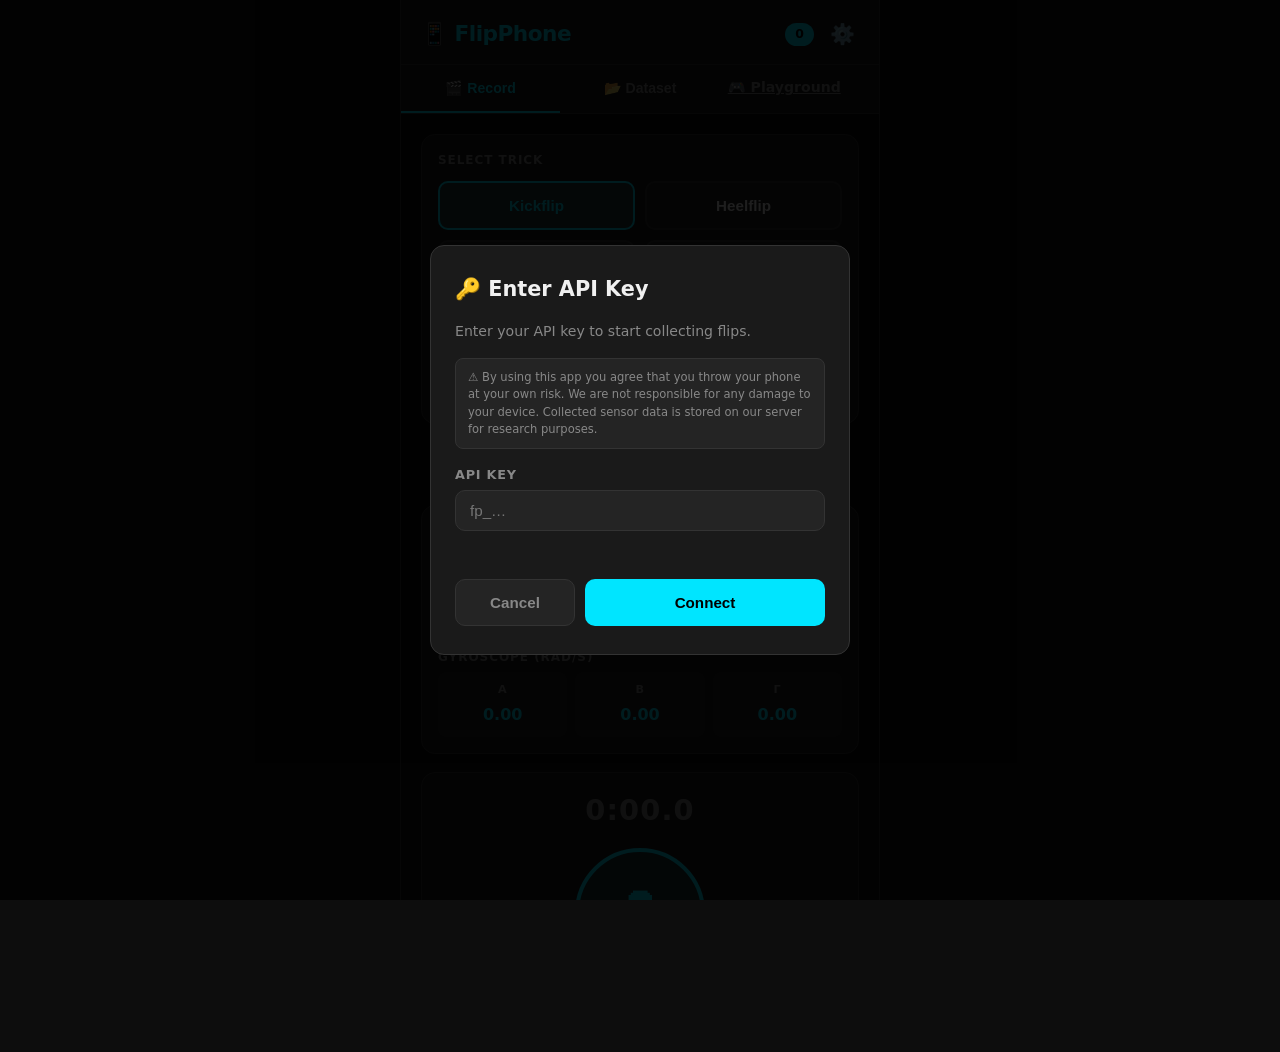
<file: index.html>
<!doctype html>
<html lang="en">
  <head>
    <meta charset="UTF-8" />
    <meta
      name="viewport"
      content="width=device-width, initial-scale=1.0, maximum-scale=1.0, user-scalable=no"
    />
    <meta name="mobile-web-app-capable" content="yes" />
    <meta name="apple-mobile-web-app-capable" content="yes" />
    <meta
      name="apple-mobile-web-app-status-bar-style"
      content="black-translucent"
    />
    <meta name="theme-color" content="#0d0d0d" />
    <title>FlipPhone</title>
    <link rel="stylesheet" href="style.css" />
  </head>
  <body>
    <div id="app">
      <!-- ── Header ── -->
      <header>
        <h1>📱 FlipPhone</h1>
        <span id="connected-as" class="connected-as"></span>
        <span id="dataset-count">0</span>
        <button id="btn-settings" class="settings-btn" aria-label="Settings">
          ⚙️
        </button>
      </header>

      <!-- ── Tab bar ── -->
      <nav class="tab-bar" role="tablist">
        <button
          class="tab-btn active"
          data-tab="record"
          role="tab"
          aria-selected="true"
        >
          🎬 Record
        </button>
        <button
          class="tab-btn"
          data-tab="dataset"
          role="tab"
          aria-selected="false"
        >
          📂 Dataset
        </button>
        <a class="tab-btn" href="/playground.html">🎮 Playground</a>
      </nav>

      <!-- ════════════════ RECORD VIEW ════════════════ -->
      <section id="record-view" class="view active" role="tabpanel">
        <!-- Sensor permission banner (iOS) -->
        <div id="permission-banner" class="hidden">
          <span>⚠️ Motion sensor access is required.</span>
          <button id="request-permission-btn">Enable Sensors</button>
        </div>

        <!-- Trick selector -->
        <div class="card">
          <div class="card-title">Select Trick</div>
          <div class="trick-grid">
            <!-- Populated by JS -->
          </div>
        </div>

        <!-- Reference animation (shows how the selected trick looks) -->
        <div id="ref-anim-card" class="card hidden">
          <div class="card-title">
            Reference: <span id="ref-trick-label"></span>
          </div>
          <canvas
            id="ref-anim-canvas"
            aria-label="Reference trick animation"
          ></canvas>
        </div>

        <div class="model-toggle-row">
          <button id="model-toggle" class="model-toggle-btn" aria-label="Switch 3D model">
            <span class="model-toggle-icon" id="model-toggle-icon">📱</span>
            <span id="model-toggle-label">Phone</span>
          </button>
        </div>

        <!-- Live sensor readout -->
        <div class="card">
          <div class="card-title">Live Sensors</div>
          <div style="margin-bottom: 8px">
            <div class="card-title" style="margin-bottom: 6px">
              Accelerometer (m/s²)
            </div>
            <div class="sensor-grid">
              <div class="sensor-val">
                <div class="axis">X</div>
                <div class="val" id="s-ax">–</div>
              </div>
              <div class="sensor-val">
                <div class="axis">Y</div>
                <div class="val" id="s-ay">–</div>
              </div>
              <div class="sensor-val">
                <div class="axis">Z</div>
                <div class="val" id="s-az">–</div>
              </div>
            </div>
          </div>
          <div>
            <div class="card-title" style="margin-bottom: 6px">
              Gyroscope (rad/s)
            </div>
            <div class="sensor-grid">
              <div class="sensor-val">
                <div class="axis">α</div>
                <div class="val" id="s-gx">–</div>
              </div>
              <div class="sensor-val">
                <div class="axis">β</div>
                <div class="val" id="s-gy">–</div>
              </div>
              <div class="sensor-val">
                <div class="axis">γ</div>
                <div class="val" id="s-gz">–</div>
              </div>
            </div>
          </div>
        </div>

        <!-- Record button -->
        <div class="card record-area">
          <div id="timer-display">0:00.0</div>
          <button id="record-btn" aria-label="Start / stop recording">
            <span class="btn-icon">⏺</span>
            <span class="btn-label">RECORD</span>
          </button>
          <p id="status-msg">Initializing sensors…</p>
        </div>
      </section>
      <!-- ════════════════ END RECORD VIEW ════════════════ -->

      <!-- ════════════════ DATASET VIEW ════════════════ -->
      <section id="dataset-view" class="view" role="tabpanel">
        <!-- User stats (always visible) -->
        <div class="card">
          <div class="card-title">My Recordings</div>
          <div id="user-stats">
            <!-- Populated by JS -->
          </div>
        </div>

        <!-- Admin section (hidden for non-admins) -->
        <div id="admin-section" class="hidden">
          <!-- Filter bar -->
          <div class="filter-bar">
            <select id="filter-trick" class="filter-select">
              <option value="">All Tricks</option>
            </select>
            <select id="filter-collector" class="filter-select">
              <option value="">All Collectors</option>
            </select>
          </div>

          <!-- Recording list -->
          <div id="dataset-list">
            <!-- Populated by JS -->
          </div>

          <!-- Key management -->
          <div id="admin-panel" class="card admin-panel">
            <!-- Populated by JS -->
          </div>
        </div>
      </section>
      <!-- ════════════════ END DATASET VIEW ════════════════ -->
    </div>
    <!-- /#app -->

    <!-- ════════════════ REVIEW OVERLAY ════════════════ -->
    <div
      id="review-overlay"
      class="hidden"
      role="dialog"
      aria-modal="true"
      aria-labelledby="review-heading"
    >
      <div id="review-sheet">
        <h2 id="review-heading">Save <span id="review-trick-name"></span>?</h2>

        <div class="review-stats">
          <div class="stat-box">
            <div class="stat-val" id="review-duration">–</div>
            <div class="stat-lbl">Duration</div>
          </div>
          <div class="stat-box">
            <div class="stat-val" id="review-samples">–</div>
            <div class="stat-lbl">Samples</div>
          </div>
          <div class="stat-box">
            <div class="stat-val" id="review-sample-rate">–</div>
            <div class="stat-lbl">Sample rate</div>
          </div>
        </div>

        <!-- 3D flip animation -->
        <div id="anim-container">
          <canvas id="anim-canvas" aria-label="3D flip animation"></canvas>
          <div id="anim-controls">
            <button id="anim-play" class="anim-btn" aria-label="Play/Pause">
              ▶
            </button>
            <input
              id="anim-scrubber"
              type="range"
              min="0"
              max="100"
              value="0"
              step="0.1"
            />
            <span id="anim-time">0.00s</span>
            <select id="anim-speed">
              <option value="0.25">0.25x</option>
              <option value="0.5" selected>0.5x</option>
              <option value="1">1x</option>
              <option value="2">2x</option>
            </select>
          </div>
        </div>

        <div class="review-actions">
          <button id="btn-discard">❌ Discard</button>
          <button id="btn-save">✅ Save</button>
        </div>
      </div>
    </div>
    <!-- ════════════════ END REVIEW OVERLAY ════════════════ -->

    <!-- Toast notification -->
    <div id="toast" role="status" aria-live="polite"></div>

    <!-- ════════════════ SETUP MODAL ════════════════ -->
    <div
      id="setup-modal"
      class="modal-overlay hidden"
      role="dialog"
      aria-modal="true"
      aria-labelledby="setup-heading"
    >
      <div class="modal-sheet">
        <h2 id="setup-heading">🔑 Enter API Key</h2>
        <p class="modal-desc">Enter your API key to start collecting flips.</p>
        <p class="modal-disclaimer">
          ⚠️ By using this app you agree that you throw your phone at your own
          risk. We are not responsible for any damage to your device. Collected
          sensor data is stored on our server for research purposes.
        </p>

        <div class="modal-field">
          <label for="setup-api-key">API Key</label>
          <input
            type="text"
            id="setup-api-key"
            placeholder="fp_…"
            autocomplete="off"
            spellcheck="false"
            autocorrect="off"
            autocapitalize="none"
          />
        </div>

        <p id="setup-error" class="setup-error" role="alert"></p>

        <div class="modal-actions">
          <button id="setup-cancel-btn" class="modal-cancel-btn">Cancel</button>
          <button id="setup-submit-btn" class="modal-submit-btn">
            Connect
          </button>
        </div>
      </div>
    </div>
    <!-- ════════════════ END SETUP MODAL ════════════════ -->

    <script src="app.js"></script>
  </body>
</html>
</file>
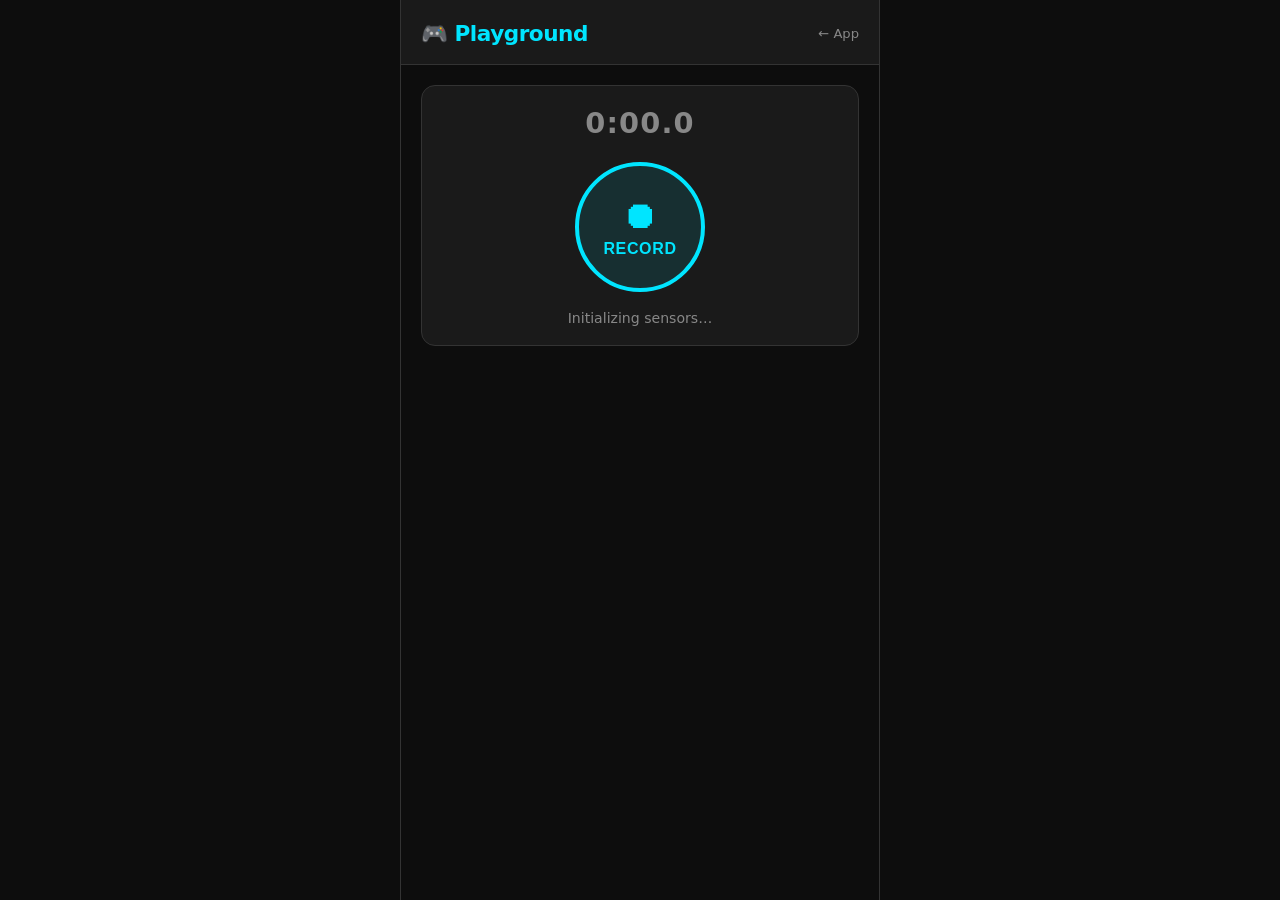
<file: playground.html>
<!doctype html>
<html lang="en">
  <head>
    <meta charset="UTF-8" />
    <meta
      name="viewport"
      content="width=device-width, initial-scale=1.0, maximum-scale=1.0, user-scalable=no"
    />
    <meta name="mobile-web-app-capable" content="yes" />
    <meta name="apple-mobile-web-app-capable" content="yes" />
    <meta
      name="apple-mobile-web-app-status-bar-style"
      content="black-translucent"
    />
    <meta name="theme-color" content="#0d0d0d" />
    <title>FlipPhone – Playground</title>
    <link rel="stylesheet" href="style.css" />
  </head>
  <body>
    <div id="app">
      <header>
        <h1>🎮 Playground</h1>
        <a href="/" class="back-link">← App</a>
      </header>

      <section class="view active" style="display: flex">
        <!-- Sensor hint (desktop / no sensors) -->
        <div id="pg-sensor-hint" class="card pg-hint hidden">
          <p>
            This feature requires a phone with motion sensors.<br />
            Open this page on your phone to try it out.
          </p>
        </div>

        <!-- iOS permission banner -->
        <div id="pg-permission-banner" class="hidden">
          <span>Motion sensor access is required.</span>
          <button id="pg-request-permission-btn">Enable Sensors</button>
        </div>

        <!-- Record -->
        <div class="card record-area">
          <div id="pg-timer-display">0:00.0</div>
          <button id="pg-record-btn" aria-label="Start / stop recording">
            <span class="btn-icon">⏺</span>
            <span class="btn-label">RECORD</span>
          </button>
          <p id="pg-status-msg">Initializing sensors…</p>
        </div>

        <!-- Results -->
        <div id="pg-results-card" class="card hidden">
          <div id="pg-trick-name"></div>
          <div id="pg-confidence"></div>
          <div id="pg-chart"></div>
        </div>
      </section>
    </div>

    <div id="toast" role="status" aria-live="polite"></div>
    <script src="playground.js"></script>
  </body>
</html>
</file>
<file: style.css>
:root {
  --bg: #0d0d0d;
  --surface: #1a1a1a;
  --surface2: #242424;
  --border: #333;
  --accent: #00e5ff;
  --accent-dim: #00b8cc;
  --danger: #ff4d4d;
  --success: #4caf50;
  --text: #f0f0f0;
  --text-dim: #888;
  --radius: 14px;
  --transition: 0.2s ease;
}

* {
  box-sizing: border-box;
  margin: 0;
  padding: 0;
  -webkit-tap-highlight-color: transparent;
}

html, body {
  height: 100%;
  background: var(--bg);
  color: var(--text);
  font-family: 'Inter', system-ui, -apple-system, sans-serif;
  font-size: 16px;
  line-height: 1.5;
  overflow-x: hidden;
}

/* ──────────────────── LAYOUT ──────────────────── */
#app {
  display: flex;
  flex-direction: column;
  min-height: 100dvh;
  max-width: 480px;
  margin: 0 auto;
}

header {
  padding: 18px 20px 14px;
  background: var(--surface);
  border-bottom: 1px solid var(--border);
  display: flex;
  align-items: center;
  gap: 12px;
  position: sticky;
  top: 0;
  z-index: 50;
}

header h1 {
  font-size: 1.35rem;
  font-weight: 700;
  letter-spacing: -0.5px;
  color: var(--accent);
  flex: 1;
}

#dataset-count {
  background: var(--accent);
  color: #000;
  border-radius: 20px;
  padding: 2px 10px;
  font-size: 0.78rem;
  font-weight: 700;
  min-width: 28px;
  text-align: center;
}

/* ──────────────────── TABS ──────────────────── */
.tab-bar {
  display: flex;
  background: var(--surface);
  border-bottom: 1px solid var(--border);
}

.tab-btn {
  flex: 1;
  padding: 12px 8px;
  background: none;
  border: none;
  color: var(--text-dim);
  font-size: 0.88rem;
  font-weight: 600;
  cursor: pointer;
  border-bottom: 2px solid transparent;
  transition: color var(--transition), border-color var(--transition);
}

.tab-btn.active {
  color: var(--accent);
  border-bottom-color: var(--accent);
}

/* ──────────────────── VIEWS ──────────────────── */
.view {
  display: none;
  flex: 1;
  padding: 20px;
  flex-direction: column;
  gap: 18px;
  overflow-y: auto;
}

.view.active {
  display: flex;
}

/* ──────────────────── SECTIONS / CARDS ──────────────────── */
.card {
  background: var(--surface);
  border: 1px solid var(--border);
  border-radius: var(--radius);
  padding: 16px;
}

.card-title {
  font-size: 0.75rem;
  font-weight: 700;
  text-transform: uppercase;
  letter-spacing: 0.08em;
  color: var(--text-dim);
  margin-bottom: 12px;
}

/* ──────────────────── TRICK SELECTOR ──────────────────── */
.trick-grid {
  display: grid;
  grid-template-columns: repeat(2, 1fr);
  gap: 10px;
}

.trick-btn {
  padding: 14px 10px;
  background: var(--surface2);
  border: 2px solid var(--border);
  border-radius: 10px;
  color: var(--text);
  font-size: 0.95rem;
  font-weight: 600;
  cursor: pointer;
  transition: border-color var(--transition), background var(--transition), transform 0.1s;
  text-align: center;
}

.trick-btn:active {
  transform: scale(0.96);
}

.trick-btn.selected {
  border-color: var(--accent);
  background: color-mix(in srgb, var(--accent) 12%, var(--surface2));
  color: var(--accent);
}

/* ──────────────────── SENSOR DISPLAY ──────────────────── */
.sensor-grid {
  display: grid;
  grid-template-columns: repeat(3, 1fr);
  gap: 8px;
}

.sensor-val {
  background: var(--surface2);
  border-radius: 8px;
  padding: 10px 8px;
  text-align: center;
}

.sensor-val .axis {
  font-size: 0.7rem;
  font-weight: 700;
  color: var(--text-dim);
  text-transform: uppercase;
  letter-spacing: 0.06em;
  margin-bottom: 4px;
}

.sensor-val .val {
  font-size: 1rem;
  font-weight: 700;
  font-variant-numeric: tabular-nums;
  color: var(--accent);
}

/* ──────────────────── RECORD BUTTON ──────────────────── */
.record-area {
  display: flex;
  flex-direction: column;
  align-items: center;
  gap: 16px;
}

#record-btn {
  width: 130px;
  height: 130px;
  border-radius: 50%;
  border: 4px solid var(--accent);
  background: color-mix(in srgb, var(--accent) 10%, transparent);
  color: var(--accent);
  font-size: 1rem;
  font-weight: 800;
  letter-spacing: 0.04em;
  cursor: pointer;
  transition: background var(--transition), transform 0.1s, box-shadow var(--transition);
  display: flex;
  flex-direction: column;
  align-items: center;
  justify-content: center;
  gap: 4px;
  box-shadow: 0 0 0 0 var(--accent);
  user-select: none;
}

#record-btn .btn-icon {
  font-size: 2.2rem;
}

#record-btn:active {
  transform: scale(0.93);
}

#record-btn.recording {
  border-color: var(--danger);
  background: color-mix(in srgb, var(--danger) 14%, transparent);
  color: var(--danger);
  animation: pulse 1.2s ease-in-out infinite;
}

@keyframes pulse {
  0%   { box-shadow: 0 0 0 0 color-mix(in srgb, var(--danger) 60%, transparent); }
  70%  { box-shadow: 0 0 0 18px transparent; }
  100% { box-shadow: 0 0 0 0 transparent; }
}

#timer-display {
  font-size: 1.8rem;
  font-weight: 800;
  font-variant-numeric: tabular-nums;
  color: var(--text-dim);
  letter-spacing: 0.04em;
}

#timer-display.recording {
  color: var(--danger);
}

#status-msg {
  font-size: 0.88rem;
  color: var(--text-dim);
  text-align: center;
}

/* ──────────────────── SENSOR PERMISSION BANNER ──────────────────── */
#permission-banner {
  background: color-mix(in srgb, #ff9800 15%, var(--surface));
  border: 1px solid #ff9800;
  border-radius: var(--radius);
  padding: 14px 16px;
  font-size: 0.88rem;
  display: flex;
  align-items: center;
  gap: 10px;
}

#permission-banner.hidden {
  display: none;
}

#request-permission-btn {
  margin-left: auto;
  white-space: nowrap;
  padding: 7px 14px;
  background: #ff9800;
  color: #000;
  border: none;
  border-radius: 8px;
  font-weight: 700;
  cursor: pointer;
  font-size: 0.82rem;
}

/* ──────────────────── REVIEW OVERLAY ──────────────────── */
#review-overlay {
  position: fixed;
  inset: 0;
  background: rgba(0,0,0,0.88);
  z-index: 100;
  display: flex;
  align-items: flex-end;
  justify-content: center;
  padding: 0;
}

#review-overlay.hidden {
  display: none;
}

#review-sheet {
  background: var(--surface);
  border-radius: var(--radius) var(--radius) 0 0;
  width: 100%;
  max-width: 480px;
  max-height: 90dvh;
  overflow-y: auto;
  padding: 24px 20px 32px;
  display: flex;
  flex-direction: column;
  gap: 18px;
}

#review-sheet h2 {
  font-size: 1.3rem;
  font-weight: 800;
}

#review-sheet h2 span {
  color: var(--accent);
}

.review-stats {
  display: flex;
  gap: 12px;
}

.stat-box {
  flex: 1;
  background: var(--surface2);
  border-radius: 10px;
  padding: 12px;
  text-align: center;
}

.stat-box .stat-val {
  font-size: 1.4rem;
  font-weight: 800;
  color: var(--accent);
}

.stat-box .stat-lbl {
  font-size: 0.72rem;
  text-transform: uppercase;
  letter-spacing: 0.07em;
  color: var(--text-dim);
  margin-top: 2px;
}

.review-actions {
  display: grid;
  grid-template-columns: 1fr 1fr;
  gap: 12px;
}

.review-actions button {
  padding: 16px;
  border-radius: 12px;
  border: none;
  font-size: 1rem;
  font-weight: 800;
  cursor: pointer;
  transition: opacity 0.15s, transform 0.1s;
}

.review-actions button:active {
  transform: scale(0.96);
  opacity: 0.85;
}

#btn-discard {
  background: var(--surface2);
  color: var(--danger);
  border: 2px solid var(--danger);
}

#btn-save {
  background: var(--success);
  color: #fff;
}

/* ──────────────────── DATASET VIEW ──────────────────── */
.dataset-header {
  display: flex;
  align-items: center;
  gap: 10px;
  flex-wrap: wrap;
}

.dataset-header h2 {
  flex: 1;
  font-size: 1.1rem;
  font-weight: 700;
}

.icon-btn {
  padding: 8px 14px;
  border-radius: 8px;
  border: 1px solid var(--border);
  background: var(--surface2);
  color: var(--text);
  font-size: 0.82rem;
  font-weight: 600;
  cursor: pointer;
  display: flex;
  align-items: center;
  gap: 6px;
  transition: background var(--transition);
}

.icon-btn:hover {
  background: var(--border);
}

.icon-btn.danger {
  border-color: var(--danger);
  color: var(--danger);
}

/* ──────────────────── FILTER BAR ──────────────────── */
.filter-bar {
  display: flex;
  gap: 8px;
  flex-wrap: wrap;
  align-items: center;
}

.filter-select {
  flex: 1;
  min-width: 0;
  background: var(--surface2);
  border: 1px solid var(--border);
  border-radius: 8px;
  color: var(--text);
  font-size: 0.82rem;
  padding: 8px 10px;
  cursor: pointer;
  outline: none;
}

.filter-select:focus {
  border-color: var(--accent);
}

#admin-section {
  display: flex;
  flex-direction: column;
  gap: 18px;
}

#admin-section.hidden {
  display: none;
}

#dataset-list {
  display: flex;
  flex-direction: column;
  gap: 10px;
}

.dataset-group-header {
  font-size: 0.8rem;
  font-weight: 700;
  text-transform: uppercase;
  letter-spacing: 0.06em;
  color: var(--accent);
  padding: 8px 0 2px;
  border-bottom: 1px solid var(--border);
}

.dataset-empty {
  text-align: center;
  color: var(--text-dim);
  padding: 40px 0;
  font-size: 0.95rem;
}

.recording-item {
  background: var(--surface2);
  border: 1px solid var(--border);
  border-radius: 12px;
  padding: 14px 16px;
  display: flex;
  align-items: center;
  gap: 14px;
}

.recording-item .trick-label {
  flex: 1;
}

.recording-item .trick-name {
  font-weight: 700;
  font-size: 0.98rem;
  color: var(--text);
}

.recording-item .trick-meta {
  font-size: 0.78rem;
  color: var(--text-dim);
  margin-top: 2px;
}

.recording-item .item-play {
  padding: 6px 10px;
  background: none;
  border: 1px solid var(--border);
  border-radius: 8px;
  color: var(--accent);
  cursor: pointer;
  font-size: 0.8rem;
  transition: background var(--transition);
}

.recording-item .item-play:hover {
  background: color-mix(in srgb, var(--accent) 15%, transparent);
}

.recording-item .item-delete {
  padding: 6px 10px;
  background: none;
  border: 1px solid var(--border);
  border-radius: 8px;
  color: var(--danger);
  cursor: pointer;
  font-size: 0.8rem;
  transition: background var(--transition);
}

.recording-item .item-delete:hover {
  background: color-mix(in srgb, var(--danger) 15%, transparent);
}

/* ──────────────────── TRICK STATS PILLS ──────────────────── */
.trick-stats {
  display: flex;
  flex-wrap: wrap;
  gap: 8px;
}

.trick-stat-pill {
  background: var(--surface2);
  border: 1px solid var(--border);
  border-radius: 20px;
  padding: 5px 12px;
  font-size: 0.8rem;
  color: var(--text);
}

.trick-stat-pill span {
  color: var(--accent);
  font-weight: 700;
}

/* ──────────────────── SCROLLBAR ──────────────────── */
::-webkit-scrollbar {
  width: 4px;
}

::-webkit-scrollbar-track {
  background: var(--surface);
}

::-webkit-scrollbar-thumb {
  background: var(--border);
  border-radius: 4px;
}

/* ──────────────────── TOAST ──────────────────── */
#toast {
  position: fixed;
  bottom: 24px;
  left: 50%;
  transform: translateX(-50%) translateY(80px);
  background: var(--surface2);
  border: 1px solid var(--border);
  color: var(--text);
  padding: 12px 22px;
  border-radius: 30px;
  font-size: 0.88rem;
  font-weight: 600;
  z-index: 200;
  opacity: 0;
  transition: transform 0.3s ease, opacity 0.3s ease;
  pointer-events: none;
  white-space: nowrap;
}

#toast.show {
  transform: translateX(-50%) translateY(0);
  opacity: 1;
}

/* ──────────────────── HEADER EXTRAS ──────────────────── */
.connected-as {
  font-size: 0.75rem;
  color: var(--text-dim);
  max-width: 90px;
  overflow: hidden;
  text-overflow: ellipsis;
  white-space: nowrap;
}

.settings-btn {
  background: none;
  border: none;
  font-size: 1.25rem;
  cursor: pointer;
  padding: 4px;
  border-radius: 6px;
  transition: background var(--transition);
}

.settings-btn:hover {
  background: var(--border);
}

/* ──────────────────── SETUP MODAL ──────────────────── */
.modal-overlay {
  position: fixed;
  inset: 0;
  background: rgba(0,0,0,0.88);
  z-index: 110;
  display: flex;
  align-items: center;
  justify-content: center;
  padding: 20px;
}

.modal-overlay.hidden {
  display: none;
}

.modal-sheet {
  background: var(--surface);
  border: 1px solid var(--border);
  border-radius: var(--radius);
  width: 100%;
  max-width: 420px;
  padding: 28px 24px;
  display: flex;
  flex-direction: column;
  gap: 16px;
}

.modal-sheet h2 {
  font-size: 1.3rem;
  font-weight: 800;
}

.modal-desc {
  font-size: 0.88rem;
  color: var(--text-dim);
  line-height: 1.5;
}

.modal-field {
  display: flex;
  flex-direction: column;
  gap: 6px;
}

.modal-field label {
  font-size: 0.8rem;
  font-weight: 700;
  text-transform: uppercase;
  letter-spacing: 0.06em;
  color: var(--text-dim);
}

.modal-field input {
  background: var(--surface2);
  border: 1px solid var(--border);
  border-radius: 10px;
  color: var(--text);
  font-size: 0.95rem;
  padding: 11px 14px;
  outline: none;
  transition: border-color var(--transition);
  width: 100%;
}

.modal-field input:focus {
  border-color: var(--accent);
}

.modal-disclaimer {
  font-size: 0.72rem;
  color: var(--text-dim);
  line-height: 1.5;
  padding: 10px 12px;
  background: var(--surface2);
  border-radius: 8px;
  border: 1px solid var(--border);
}

.setup-error {
  font-size: 0.82rem;
  color: var(--danger);
  min-height: 1.2em;
}

.modal-actions {
  display: grid;
  grid-template-columns: 1fr 2fr;
  gap: 10px;
}

.modal-cancel-btn {
  padding: 14px;
  border-radius: 10px;
  border: 1px solid var(--border);
  background: var(--surface2);
  color: var(--text-dim);
  font-size: 0.95rem;
  font-weight: 600;
  cursor: pointer;
}

.modal-submit-btn {
  padding: 14px;
  border-radius: 10px;
  border: none;
  background: var(--accent);
  color: #000;
  font-size: 0.95rem;
  font-weight: 800;
  cursor: pointer;
  transition: opacity var(--transition);
}

.modal-submit-btn:disabled {
  opacity: 0.5;
  cursor: not-allowed;
}

/* ──────────────────── ADMIN PANEL ──────────────────── */
.admin-panel {
  margin-top: 4px;
}

.admin-panel.hidden {
  display: none;
}

.key-item {
  display: flex;
  align-items: center;
  gap: 10px;
  padding: 10px 0;
  border-bottom: 1px solid var(--border);
}

.key-item:last-of-type {
  border-bottom: none;
}

.key-info {
  flex: 1;
  display: flex;
  flex-direction: column;
  gap: 2px;
}

.key-name {
  font-size: 0.92rem;
  font-weight: 600;
}

.admin-badge {
  background: var(--accent);
  color: #000;
  font-size: 0.65rem;
  font-weight: 700;
  border-radius: 4px;
  padding: 1px 5px;
  margin-left: 4px;
  vertical-align: middle;
}

.key-preview {
  font-size: 0.75rem;
  color: var(--text-dim);
  font-family: monospace;
}

.create-key-row {
  display: flex;
  gap: 8px;
  margin-top: 12px;
}

.key-name-input {
  flex: 1;
  background: var(--surface2);
  border: 1px solid var(--border);
  border-radius: 8px;
  color: var(--text);
  font-size: 0.9rem;
  padding: 9px 12px;
  outline: none;
}

.key-name-input:focus {
  border-color: var(--accent);
}

.key-revoke {
  padding: 6px 10px;
  background: none;
  border: 1px solid var(--border);
  border-radius: 8px;
  color: var(--danger);
  cursor: pointer;
  font-size: 0.8rem;
  transition: background var(--transition);
}

.key-revoke:hover {
  background: color-mix(in srgb, var(--danger) 15%, transparent);
}

/* ──────────────────── REFERENCE ANIMATION ──────────────────── */
#ref-anim-card.hidden {
  display: none;
}

#ref-anim-canvas {
  width: 100%;
  height: 180px;
  border-radius: 10px;
  background: var(--surface2);
  display: block;
}

.model-toggle-row {
  display: flex;
  justify-content: center;
  margin: 8px 0 4px;
}

.model-toggle-btn {
  display: flex;
  align-items: center;
  gap: 6px;
  padding: 6px 14px;
  background: var(--surface2);
  border: 1px solid var(--border);
  border-radius: 20px;
  color: var(--text-dim);
  font-size: 0.8rem;
  cursor: pointer;
  transition: border-color 0.2s, color 0.2s;
}

.model-toggle-btn:active {
  border-color: var(--accent);
  color: var(--accent);
}

.model-toggle-icon {
  font-size: 1rem;
}

.ref-btn {
  padding: 6px 10px;
  background: none;
  border: 1px solid var(--accent);
  border-radius: 8px;
  color: var(--accent);
  cursor: pointer;
  font-size: 0.75rem;
  font-weight: 600;
  transition: background var(--transition);
  white-space: nowrap;
}

.ref-btn:hover {
  background: color-mix(in srgb, var(--accent) 15%, transparent);
}

.ref-btn.is-ref {
  background: var(--accent);
  color: #000;
}

/* ──────────────────── 3D ANIMATION ──────────────────── */
#anim-container {
  display: flex;
  flex-direction: column;
  gap: 8px;
}

#anim-canvas {
  width: 100%;
  height: 220px;
  border-radius: 10px;
  background: var(--surface2);
  display: block;
}

#anim-controls {
  display: flex;
  align-items: center;
  gap: 8px;
}

.anim-btn {
  width: 36px;
  height: 36px;
  border-radius: 8px;
  border: 1px solid var(--border);
  background: var(--surface2);
  color: var(--accent);
  font-size: 0.9rem;
  cursor: pointer;
  flex-shrink: 0;
  display: flex;
  align-items: center;
  justify-content: center;
  transition: background var(--transition);
}

.anim-btn:hover {
  background: var(--border);
}

#anim-scrubber {
  flex: 1;
  -webkit-appearance: none;
  appearance: none;
  height: 4px;
  background: var(--border);
  border-radius: 2px;
  outline: none;
}

#anim-scrubber::-webkit-slider-thumb {
  -webkit-appearance: none;
  width: 14px;
  height: 14px;
  border-radius: 50%;
  background: var(--accent);
  cursor: pointer;
}

#anim-time {
  font-size: 0.75rem;
  font-variant-numeric: tabular-nums;
  color: var(--text-dim);
  min-width: 38px;
  text-align: right;
}

#anim-speed {
  background: var(--surface2);
  border: 1px solid var(--border);
  border-radius: 6px;
  color: var(--text);
  font-size: 0.75rem;
  padding: 4px 6px;
  cursor: pointer;
  outline: none;
}

/* ──────────────────── PLAYGROUND ──────────────────── */
.back-link {
  font-size: 0.82rem;
  color: var(--text-dim);
  text-decoration: none;
  transition: color var(--transition);
}

.back-link:hover {
  color: var(--accent);
}

.pg-hint {
  text-align: center;
  color: var(--text-dim);
  font-size: 0.9rem;
  line-height: 1.6;
}

.pg-hint.hidden {
  display: none;
}

#pg-record-btn {
  width: 130px;
  height: 130px;
  border-radius: 50%;
  border: 4px solid var(--accent);
  background: color-mix(in srgb, var(--accent) 10%, transparent);
  color: var(--accent);
  font-size: 1rem;
  font-weight: 800;
  letter-spacing: 0.04em;
  cursor: pointer;
  transition: background var(--transition), transform 0.1s, box-shadow var(--transition);
  display: flex;
  flex-direction: column;
  align-items: center;
  justify-content: center;
  gap: 4px;
  box-shadow: 0 0 0 0 var(--accent);
  user-select: none;
}

#pg-record-btn .btn-icon {
  font-size: 2.2rem;
}

#pg-record-btn:active {
  transform: scale(0.93);
}

#pg-record-btn.recording {
  border-color: var(--danger);
  background: color-mix(in srgb, var(--danger) 14%, transparent);
  color: var(--danger);
  animation: pulse 1.2s ease-in-out infinite;
}

#pg-timer-display {
  font-size: 1.8rem;
  font-weight: 800;
  font-variant-numeric: tabular-nums;
  color: var(--text-dim);
  letter-spacing: 0.04em;
}

#pg-timer-display.recording {
  color: var(--danger);
}

#pg-status-msg {
  font-size: 0.88rem;
  color: var(--text-dim);
  text-align: center;
}

#pg-results-card.hidden {
  display: none;
}

#pg-trick-name {
  font-size: 1.6rem;
  font-weight: 800;
  color: var(--accent);
  text-align: center;
}

#pg-confidence {
  font-size: 0.9rem;
  color: var(--text-dim);
  text-align: center;
  margin-bottom: 14px;
}

#pg-chart {
  display: flex;
  flex-direction: column;
  gap: 8px;
}

.pg-bar-row {
  display: flex;
  align-items: center;
  gap: 8px;
}

.pg-bar-label {
  width: 100px;
  text-align: right;
  font-size: 0.78rem;
  color: var(--text-dim);
  flex-shrink: 0;
  overflow: hidden;
  text-overflow: ellipsis;
  white-space: nowrap;
}

.pg-bar-label.pg-bar-top {
  color: var(--text);
  font-weight: 700;
}

.pg-bar-track {
  flex: 1;
  height: 20px;
  background: var(--surface2);
  border-radius: 4px;
  overflow: hidden;
}

.pg-bar-fill {
  height: 100%;
  background: var(--border);
  border-radius: 4px;
  transition: width 0.4s ease;
}

.pg-bar-fill.pg-bar-fill-top {
  background: var(--accent);
}

.pg-bar-pct {
  min-width: 44px;
  text-align: right;
  font-size: 0.78rem;
  font-variant-numeric: tabular-nums;
  color: var(--text-dim);
}

#pg-permission-banner {
  background: color-mix(in srgb, #ff9800 15%, var(--surface));
  border: 1px solid #ff9800;
  border-radius: var(--radius);
  padding: 14px 16px;
  font-size: 0.88rem;
  display: flex;
  align-items: center;
  gap: 10px;
}

#pg-permission-banner.hidden {
  display: none;
}

#pg-request-permission-btn {
  margin-left: auto;
  white-space: nowrap;
  padding: 7px 14px;
  background: #ff9800;
  color: #000;
  border: none;
  border-radius: 8px;
  font-weight: 700;
  cursor: pointer;
  font-size: 0.82rem;
}

@media (min-width: 480px) {
  #app {
    border-left: 1px solid var(--border);
    border-right: 1px solid var(--border);
  }
}
</file>
